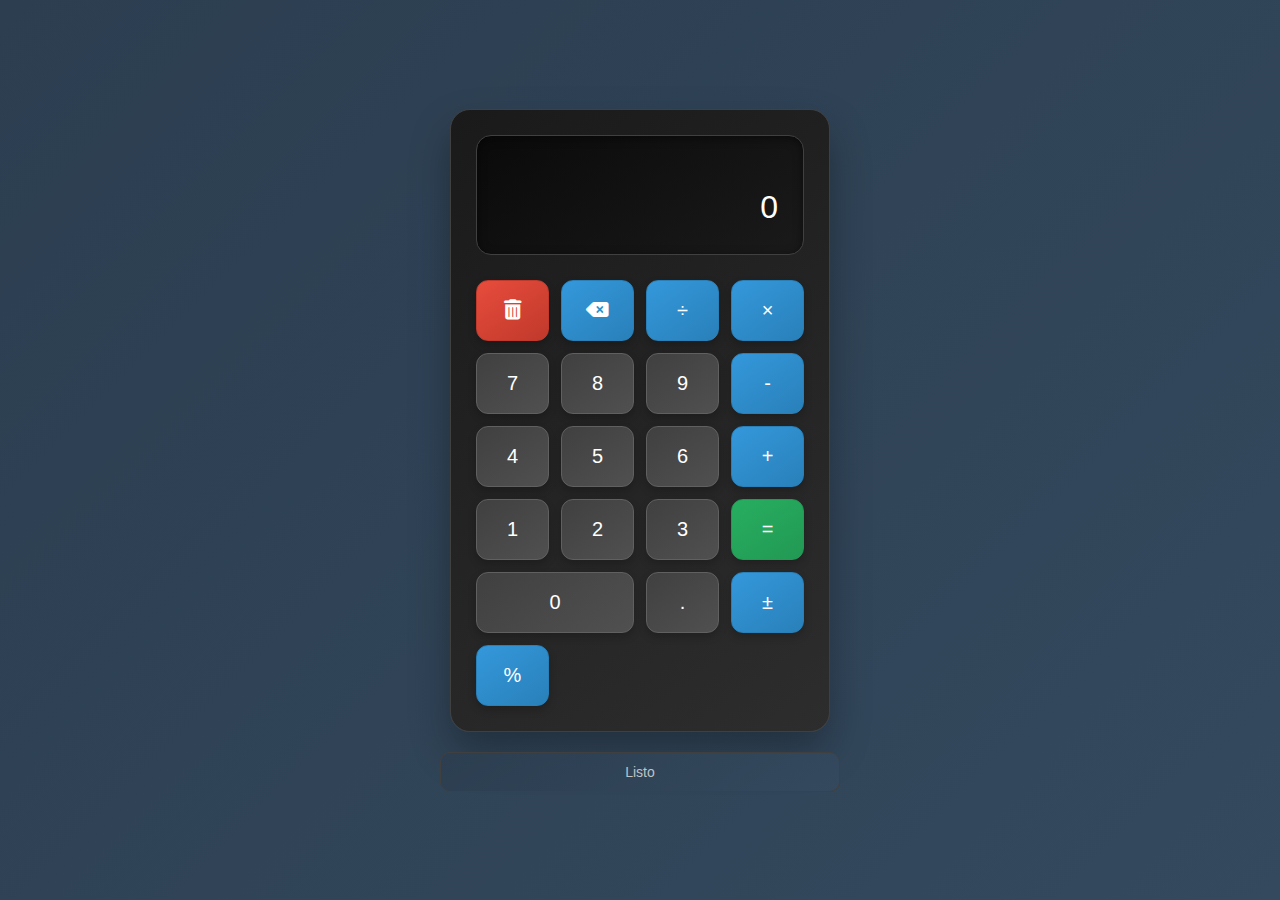
<file: index.html>
<!DOCTYPE html>
<html lang="es">
<head>
    <meta charset="UTF-8">
    <meta name="viewport" content="width=device-width, initial-scale=1.0">
    <title>Calculadora Profesional</title>
    <link rel="stylesheet" href="https://cdnjs.cloudflare.com/ajax/libs/font-awesome/6.4.0/css/all.min.css">
    <link rel="stylesheet" href="styles.css">
</head>
<body>
    <div class="calculator-container">
        <div class="calculator">
            <div class="display">
                <div class="previous-operand" id="previous-operand"></div>
                <div class="current-operand" id="current-operand">0</div>
            </div>
            
            <div class="buttons">
                <button class="btn clear" onclick="clearAll()">
                    <i class="fas fa-trash-alt"></i>
                </button>
                <button class="btn operator" onclick="deleteLast()">
                    <i class="fas fa-backspace"></i>
                </button>
                <button class="btn operator" onclick="chooseOperation('÷')">÷</button>
                <button class="btn operator" onclick="chooseOperation('×')">×</button>
                
                <button class="btn number" onclick="appendNumber('7')">7</button>
                <button class="btn number" onclick="appendNumber('8')">8</button>
                <button class="btn number" onclick="appendNumber('9')">9</button>
                <button class="btn operator" onclick="chooseOperation('-')">-</button>
                
                <button class="btn number" onclick="appendNumber('4')">4</button>
                <button class="btn number" onclick="appendNumber('5')">5</button>
                <button class="btn number" onclick="appendNumber('6')">6</button>
                <button class="btn operator" onclick="chooseOperation('+')">+</button>
                
                <button class="btn number" onclick="appendNumber('1')">1</button>
                <button class="btn number" onclick="appendNumber('2')">2</button>
                <button class="btn number" onclick="appendNumber('3')">3</button>
                <button class="btn equals" onclick="compute()">=</button>
                
                <button class="btn number zero" onclick="appendNumber('0')">0</button>
                <button class="btn number" onclick="appendDecimal()">.</button>
                <button class="btn operator" onclick="toggleSign()">±</button>
                <button class="btn operator" onclick="calculatePercentage()">%</button>
            </div>
        </div>
        
        <div class="status-bar">
            <span class="status-text" id="status-text">Listo</span>
        </div>
    </div>
    
    <script src="script.js"></script>
</body>
</html>
</file>
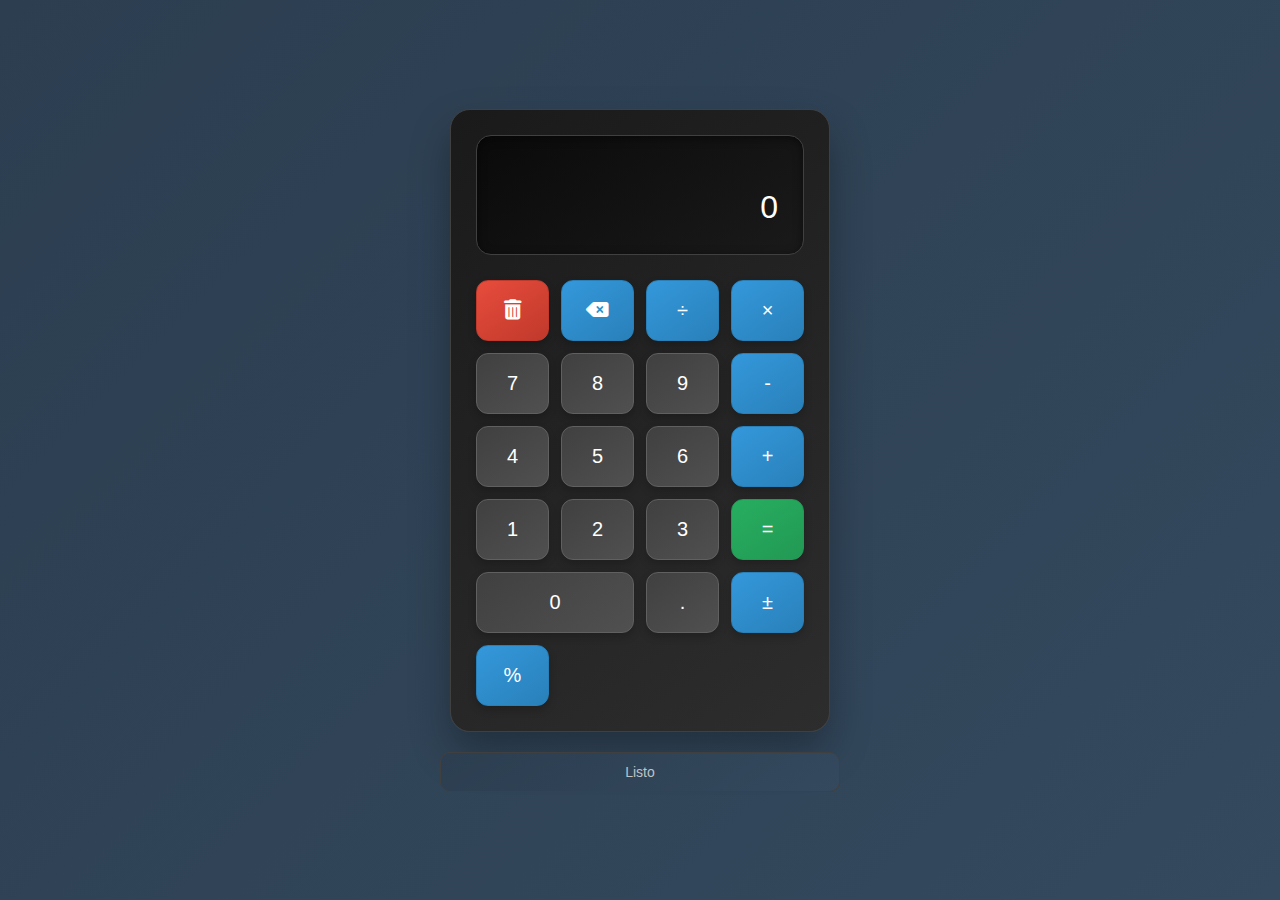
<file: calculadora-adultos/index.html>
<!DOCTYPE html>
<html lang="es">
<head>
    <meta charset="UTF-8">
    <meta name="viewport" content="width=device-width, initial-scale=1.0">
    <title>Calculadora Profesional</title>
    <link rel="stylesheet" href="https://cdnjs.cloudflare.com/ajax/libs/font-awesome/6.4.0/css/all.min.css">
    <link rel="stylesheet" href="styles.css">
</head>
<body>
    <div class="calculator-container">
        <div class="calculator">
            <div class="display">
                <div class="previous-operand" id="previous-operand"></div>
                <div class="current-operand" id="current-operand">0</div>
            </div>
            
            <div class="buttons">
                <button class="btn clear" onclick="clearAll()">
                    <i class="fas fa-trash-alt"></i>
                </button>
                <button class="btn operator" onclick="deleteLast()">
                    <i class="fas fa-backspace"></i>
                </button>
                <button class="btn operator" onclick="chooseOperation('÷')">÷</button>
                <button class="btn operator" onclick="chooseOperation('×')">×</button>
                
                <button class="btn number" onclick="appendNumber('7')">7</button>
                <button class="btn number" onclick="appendNumber('8')">8</button>
                <button class="btn number" onclick="appendNumber('9')">9</button>
                <button class="btn operator" onclick="chooseOperation('-')">-</button>
                
                <button class="btn number" onclick="appendNumber('4')">4</button>
                <button class="btn number" onclick="appendNumber('5')">5</button>
                <button class="btn number" onclick="appendNumber('6')">6</button>
                <button class="btn operator" onclick="chooseOperation('+')">+</button>
                
                <button class="btn number" onclick="appendNumber('1')">1</button>
                <button class="btn number" onclick="appendNumber('2')">2</button>
                <button class="btn number" onclick="appendNumber('3')">3</button>
                <button class="btn equals" onclick="compute()">=</button>
                
                <button class="btn number zero" onclick="appendNumber('0')">0</button>
                <button class="btn number" onclick="appendDecimal()">.</button>
                <button class="btn operator" onclick="toggleSign()">±</button>
                <button class="btn operator" onclick="calculatePercentage()">%</button>
            </div>
        </div>
        
        <div class="status-bar">
            <span class="status-text" id="status-text">Listo</span>
        </div>
    </div>
    
    <script src="script.js"></script>
</body>
</html>
</file>
<file: styles.css>
* {
    margin: 0;
    padding: 0;
    box-sizing: border-box;
}

body {
    font-family: 'Segoe UI', Tahoma, Geneva, Verdana, sans-serif;
    background: linear-gradient(135deg, #2c3e50 0%, #34495e 100%);
    min-height: 100vh;
    display: flex;
    justify-content: center;
    align-items: center;
    padding: 20px;
}

.calculator-container {
    text-align: center;
    width: 100%;
    max-width: 400px;
}

.calculator {
    background: linear-gradient(145deg, #1a1a1a 0%, #2d2d2d 100%);
    border-radius: 20px;
    padding: 25px;
    box-shadow: 0 20px 40px rgba(0, 0, 0, 0.3);
    border: 1px solid #404040;
    width: 100%;
    max-width: 380px;
    margin: 0 auto;
}

.display {
    background: linear-gradient(145deg, #0a0a0a 0%, #1a1a1a 100%);
    border-radius: 15px;
    padding: 25px;
    margin-bottom: 25px;
    border: 1px solid #404040;
    box-shadow: inset 0 2px 10px rgba(0, 0, 0, 0.5);
}

.previous-operand {
    font-size: 16px;
    color: #888;
    min-height: 20px;
    margin-bottom: 8px;
    text-align: right;
}

.current-operand {
    font-size: 32px;
    font-weight: 300;
    color: #ffffff;
    min-height: 40px;
    text-align: right;
}

.buttons {
    display: grid;
    grid-template-columns: repeat(4, 1fr);
    gap: 12px;
}

.btn {
    border: none;
    border-radius: 12px;
    padding: 18px 12px;
    font-size: 20px;
    font-weight: 500;
    cursor: pointer;
    transition: all 0.2s ease;
    box-shadow: 0 4px 8px rgba(0, 0, 0, 0.2);
    font-family: 'Segoe UI', Tahoma, Geneva, Verdana, sans-serif;
    min-height: 55px;
    position: relative;
    overflow: hidden;
}

.btn:hover {
    transform: translateY(-2px);
    box-shadow: 0 6px 15px rgba(0, 0, 0, 0.3);
}

.btn:active {
    transform: translateY(0);
    box-shadow: 0 2px 5px rgba(0, 0, 0, 0.2);
}

.number {
    background: linear-gradient(145deg, #404040 0%, #505050 100%);
    color: #ffffff;
    border: 1px solid #606060;
}

.number:hover {
    background: linear-gradient(145deg, #505050 0%, #606060 100%);
    border-color: #707070;
}

.operator {
    background: linear-gradient(145deg, #3498db 0%, #2980b9 100%);
    color: white;
    border: 1px solid #2980b9;
}

.operator:hover {
    background: linear-gradient(145deg, #2980b9 0%, #1f5f8b 100%);
    border-color: #1f5f8b;
}

.equals {
    background: linear-gradient(145deg, #27ae60 0%, #229954 100%);
    color: white;
    border: 1px solid #229954;
}

.equals:hover {
    background: linear-gradient(145deg, #229954 0%, #1e8449 100%);
    border-color: #1e8449;
}

.clear {
    background: linear-gradient(145deg, #e74c3c 0%, #c0392b 100%);
    color: white;
    border: 1px solid #c0392b;
}

.clear:hover {
    background: linear-gradient(145deg, #c0392b 0%, #a93226 100%);
    border-color: #a93226;
}

.zero {
    grid-column: span 2;
}

.status-bar {
    margin-top: 20px;
    padding: 10px;
    background: linear-gradient(145deg, #2c3e50 0%, #34495e 100%);
    border-radius: 10px;
    border: 1px solid #404040;
}

.status-text {
    color: #bdc3c7;
    font-size: 14px;
    font-weight: 300;
}

/* Responsive design */
@media (max-width: 500px) {
    .calculator-container {
        max-width: 100%;
        padding: 0 10px;
    }
    
    .calculator {
        padding: 20px;
        max-width: 100%;
    }
    
    .btn {
        padding: 15px 10px;
        font-size: 18px;
        min-height: 50px;
    }
    
    .current-operand {
        font-size: 28px;
    }
    
    .buttons {
        gap: 10px;
    }
}

@media (max-width: 400px) {
    .calculator {
        padding: 15px;
    }
    
    .btn {
        padding: 12px 8px;
        font-size: 16px;
        min-height: 45px;
    }
    
    .current-operand {
        font-size: 24px;
    }
    
    .buttons {
        gap: 8px;
    }
    
    .display {
        padding: 20px;
    }
}
</file>
<file: calculadora-adultos/styles.css>
* {
    margin: 0;
    padding: 0;
    box-sizing: border-box;
}

body {
    font-family: 'Segoe UI', Tahoma, Geneva, Verdana, sans-serif;
    background: linear-gradient(135deg, #2c3e50 0%, #34495e 100%);
    min-height: 100vh;
    display: flex;
    justify-content: center;
    align-items: center;
    padding: 20px;
}

.calculator-container {
    text-align: center;
    width: 100%;
    max-width: 400px;
}

.calculator {
    background: linear-gradient(145deg, #1a1a1a 0%, #2d2d2d 100%);
    border-radius: 20px;
    padding: 25px;
    box-shadow: 0 20px 40px rgba(0, 0, 0, 0.3);
    border: 1px solid #404040;
    width: 100%;
    max-width: 380px;
    margin: 0 auto;
}

.display {
    background: linear-gradient(145deg, #0a0a0a 0%, #1a1a1a 100%);
    border-radius: 15px;
    padding: 25px;
    margin-bottom: 25px;
    border: 1px solid #404040;
    box-shadow: inset 0 2px 10px rgba(0, 0, 0, 0.5);
}

.previous-operand {
    font-size: 16px;
    color: #888;
    min-height: 20px;
    margin-bottom: 8px;
    text-align: right;
}

.current-operand {
    font-size: 32px;
    font-weight: 300;
    color: #ffffff;
    min-height: 40px;
    text-align: right;
}

.buttons {
    display: grid;
    grid-template-columns: repeat(4, 1fr);
    gap: 12px;
}

.btn {
    border: none;
    border-radius: 12px;
    padding: 18px 12px;
    font-size: 20px;
    font-weight: 500;
    cursor: pointer;
    transition: all 0.2s ease;
    box-shadow: 0 4px 8px rgba(0, 0, 0, 0.2);
    font-family: 'Segoe UI', Tahoma, Geneva, Verdana, sans-serif;
    min-height: 55px;
    position: relative;
    overflow: hidden;
}

.btn:hover {
    transform: translateY(-2px);
    box-shadow: 0 6px 15px rgba(0, 0, 0, 0.3);
}

.btn:active {
    transform: translateY(0);
    box-shadow: 0 2px 5px rgba(0, 0, 0, 0.2);
}

.number {
    background: linear-gradient(145deg, #404040 0%, #505050 100%);
    color: #ffffff;
    border: 1px solid #606060;
}

.number:hover {
    background: linear-gradient(145deg, #505050 0%, #606060 100%);
    border-color: #707070;
}

.operator {
    background: linear-gradient(145deg, #3498db 0%, #2980b9 100%);
    color: white;
    border: 1px solid #2980b9;
}

.operator:hover {
    background: linear-gradient(145deg, #2980b9 0%, #1f5f8b 100%);
    border-color: #1f5f8b;
}

.equals {
    background: linear-gradient(145deg, #27ae60 0%, #229954 100%);
    color: white;
    border: 1px solid #229954;
}

.equals:hover {
    background: linear-gradient(145deg, #229954 0%, #1e8449 100%);
    border-color: #1e8449;
}

.clear {
    background: linear-gradient(145deg, #e74c3c 0%, #c0392b 100%);
    color: white;
    border: 1px solid #c0392b;
}

.clear:hover {
    background: linear-gradient(145deg, #c0392b 0%, #a93226 100%);
    border-color: #a93226;
}

.zero {
    grid-column: span 2;
}

.status-bar {
    margin-top: 20px;
    padding: 10px;
    background: linear-gradient(145deg, #2c3e50 0%, #34495e 100%);
    border-radius: 10px;
    border: 1px solid #404040;
}

.status-text {
    color: #bdc3c7;
    font-size: 14px;
    font-weight: 300;
}

/* Responsive design */
@media (max-width: 500px) {
    .calculator-container {
        max-width: 100%;
        padding: 0 10px;
    }
    
    .calculator {
        padding: 20px;
        max-width: 100%;
    }
    
    .btn {
        padding: 15px 10px;
        font-size: 18px;
        min-height: 50px;
    }
    
    .current-operand {
        font-size: 28px;
    }
    
    .buttons {
        gap: 10px;
    }
}

@media (max-width: 400px) {
    .calculator {
        padding: 15px;
    }
    
    .btn {
        padding: 12px 8px;
        font-size: 16px;
        min-height: 45px;
    }
    
    .current-operand {
        font-size: 24px;
    }
    
    .buttons {
        gap: 8px;
    }
    
    .display {
        padding: 20px;
    }
}
</file>
